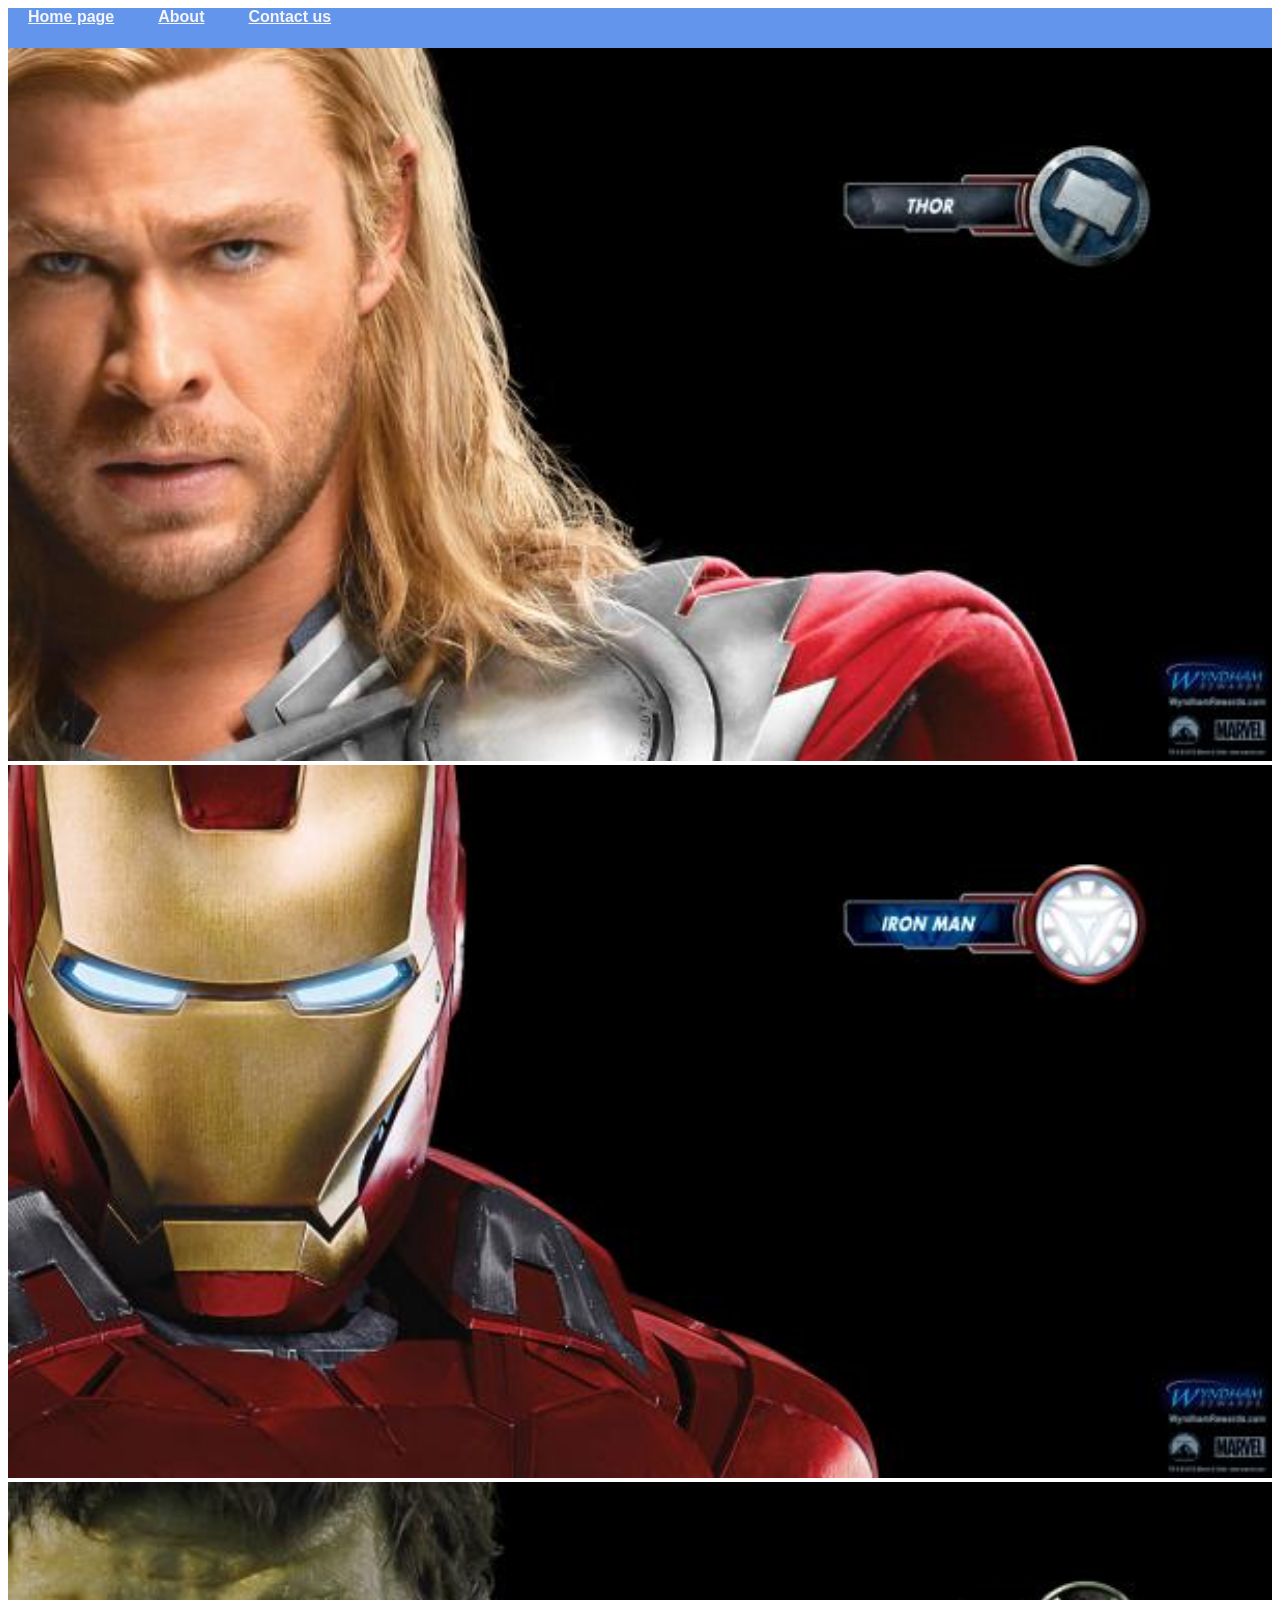
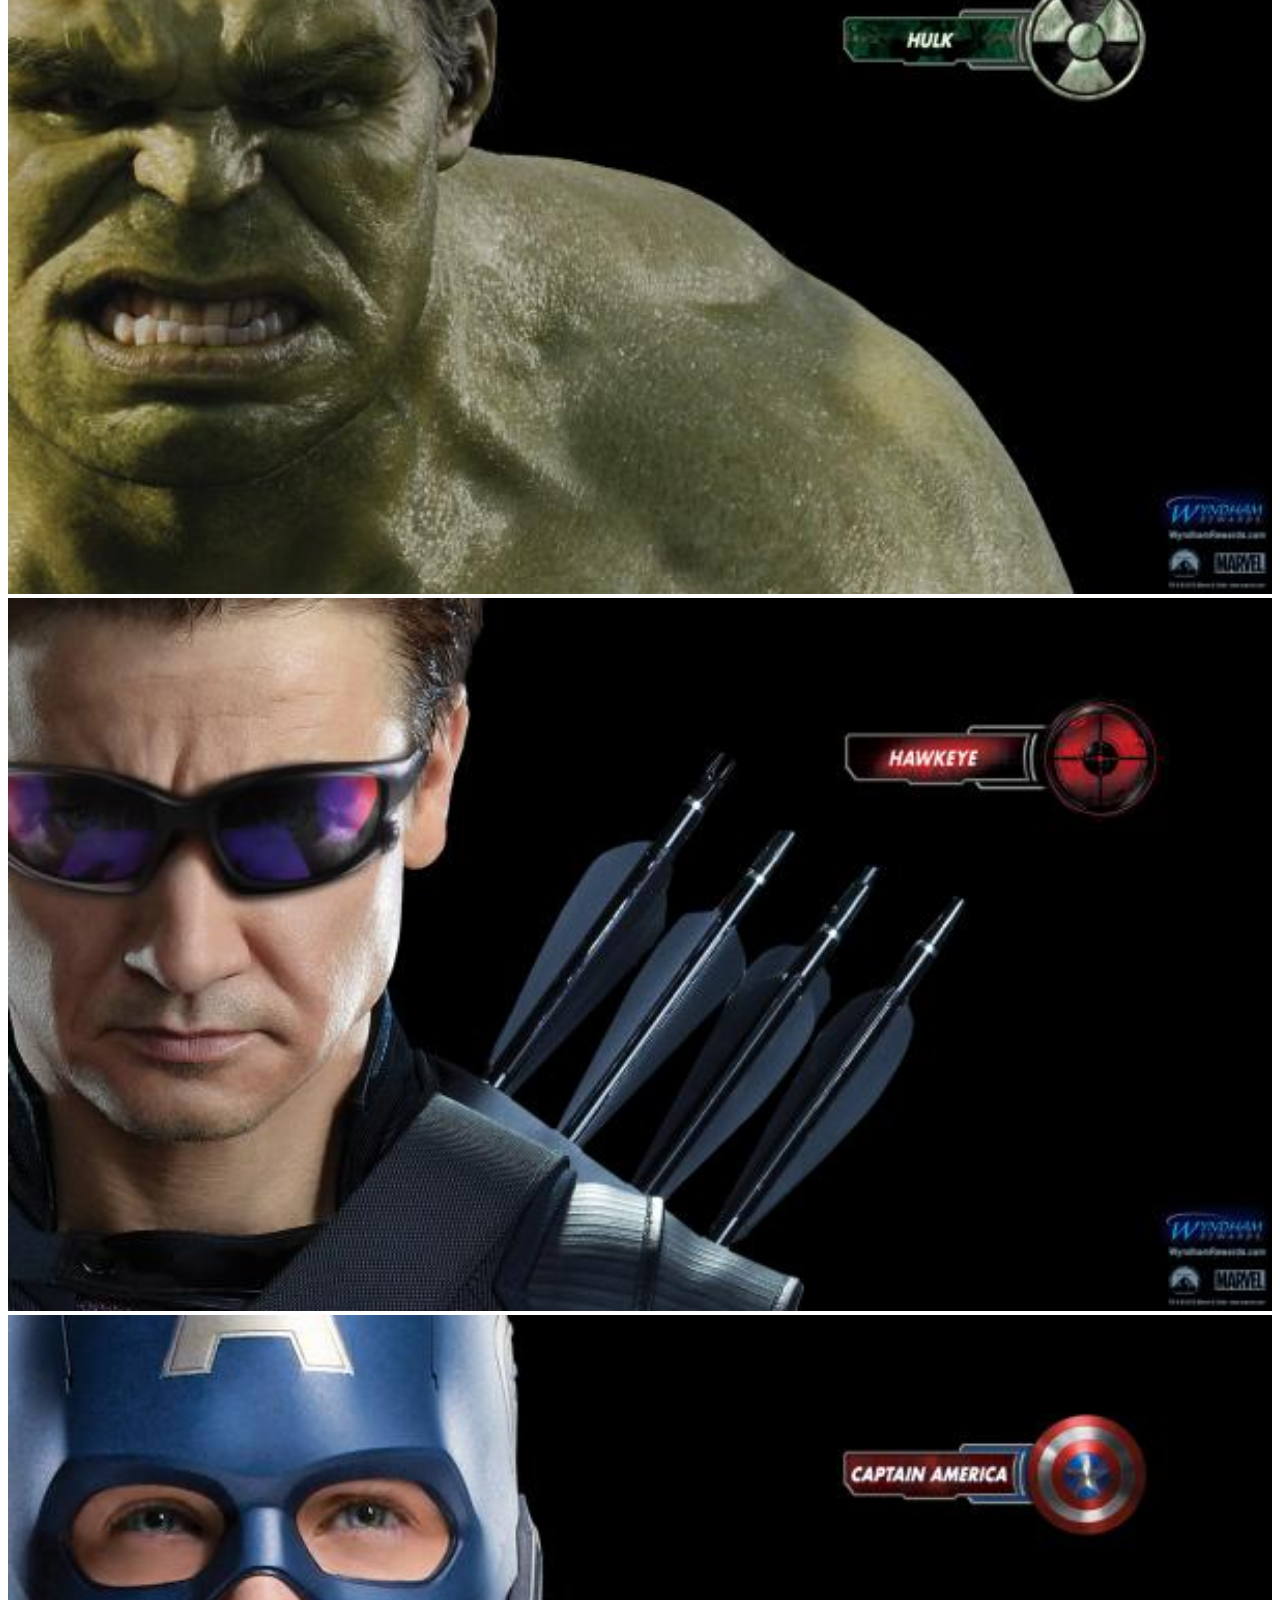
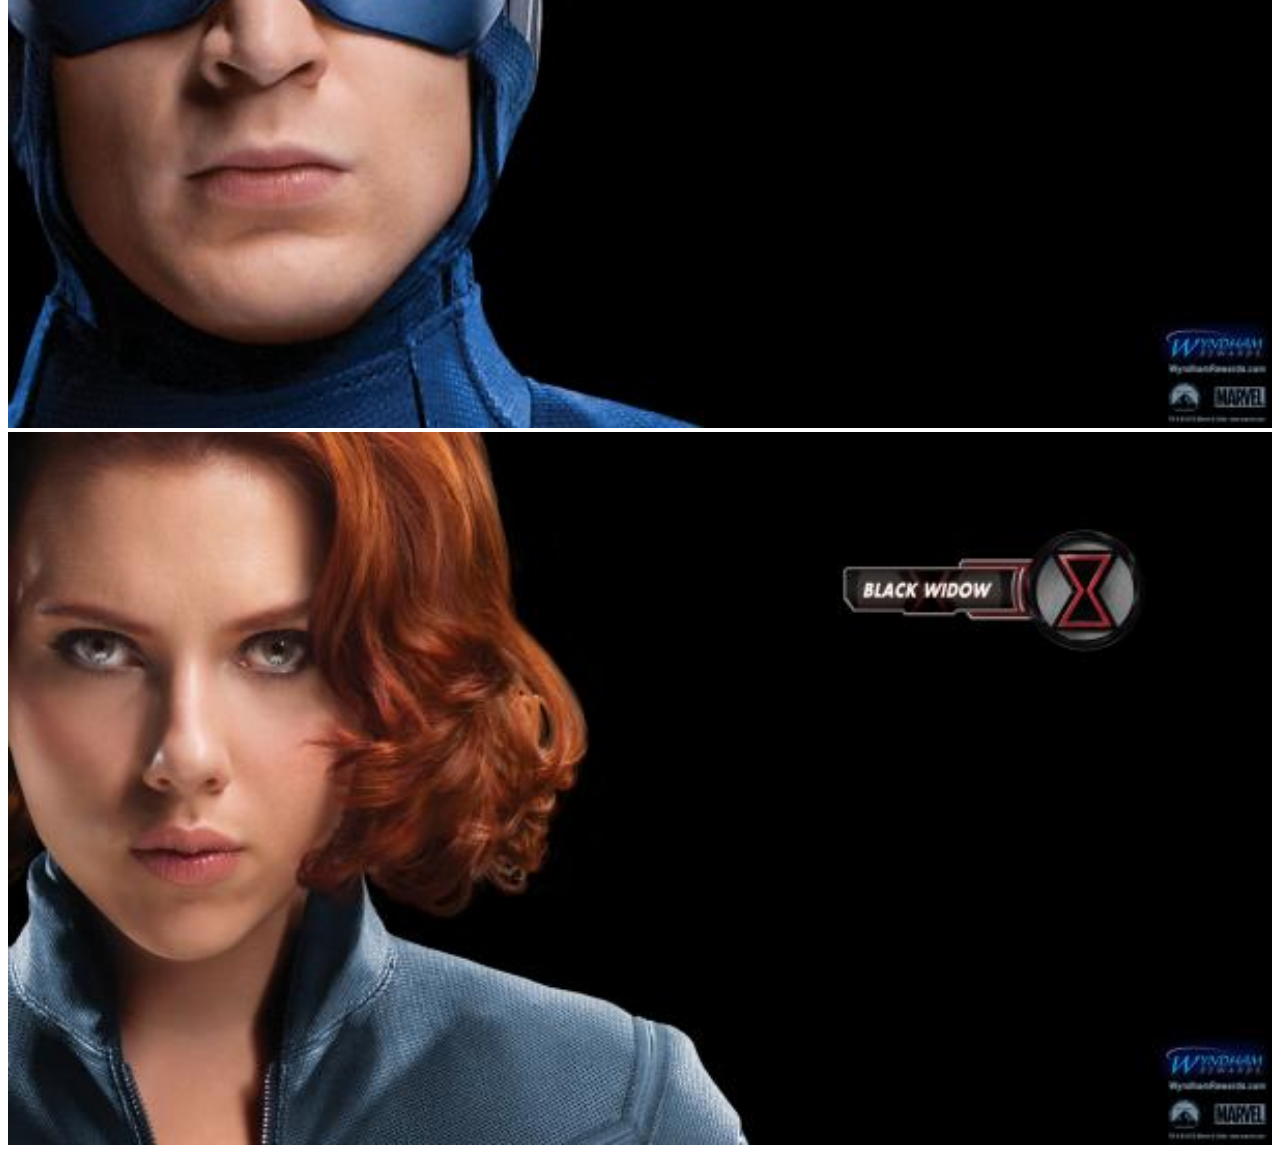
<file: index.html>
<!DOCTYPE html>
<html lang="en">
    <head>
        <link rel="stylesheet" href="style.css">
        
        <meta charset="UTF-8" />
        <title>Title</title>
    </head>
    <body>
        <div id="menu"> 
        <a href="index.html">Home page</a>
            <a href="about.html">About</a>
            <a href="contat.html">Contact us</a>
        
        </div>
    <div class="gallery">
        
        <a href="avenger-1.html"><img src="images/avengers_01.jpg"></a>
        <a href="avenger-2.html"><img src="images/avengers_02.jpg"></a>
        <a href="avenger-3.html"><img src="images/avengers_03.jpg"></a>
        <a href="avenger-4.html"><img src="images/avengers_04.jpg"></a>
        <a href="avenger-5.html"><img src="images/avengers_05.jpg"></a>
        <a href="avenger-6.html"><img src="images/avengers_06.jpg"></a>
        
        </div>
    </body>
</html>
</file>
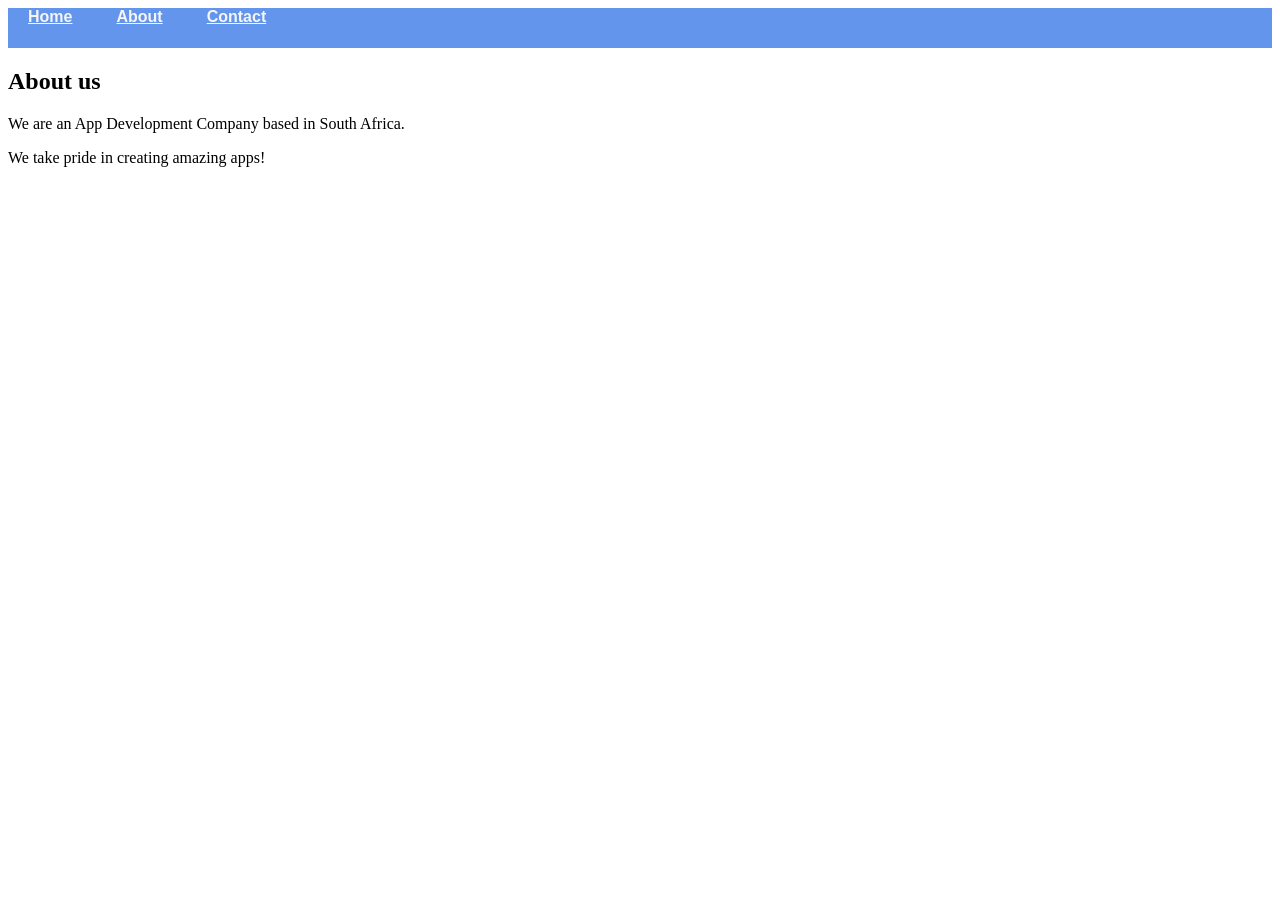
<file: about.html>
<!DOCTYPE html>
<html>
    <head>
        <link rel="stylesheet" href="style.css">
    </head>
    <body>
        <div id="menu">
            <a href="index.html">Home</a>
            <a href="about.html">About</a>
            <a href="contact.html">Contact</a>
        </div>
        <h2>About us</h2>
        <p>We are an App Development Company based in South Africa.</p>
        <p>We take pride in creating amazing apps!</p> 
    </body>
</html>
</file>
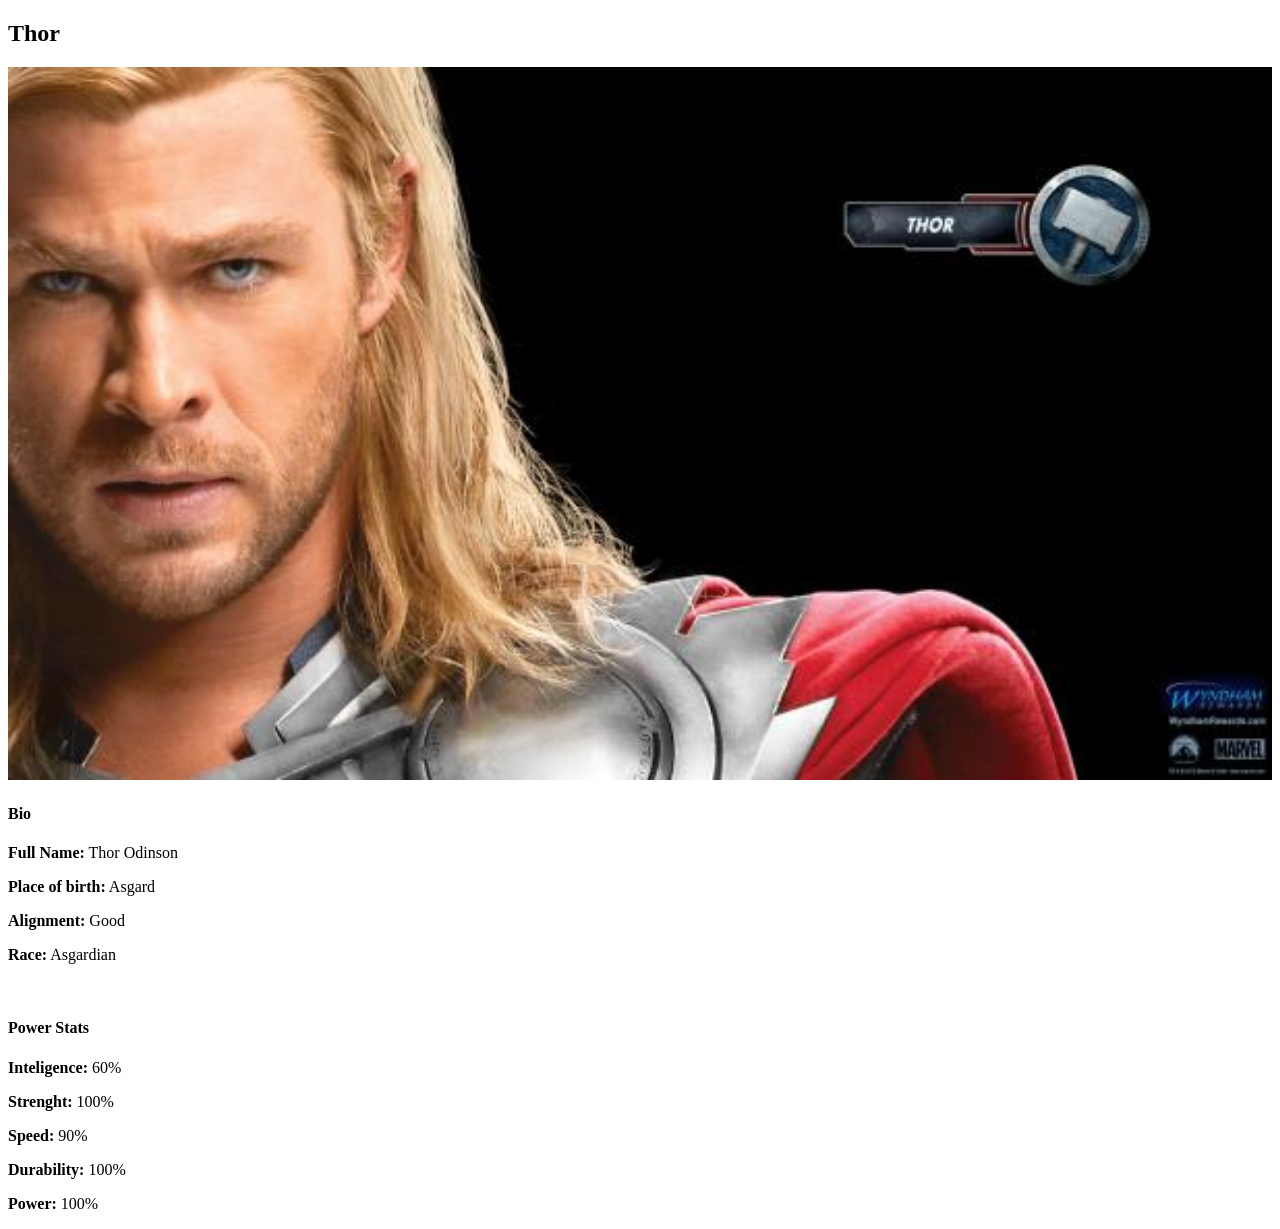
<file: avenger-1.html>
<!DOCTYPE html>
<html lang="en">
    <head>
        <link rel="stylesheet" href="style.css">
        
        <meta charset="UTF-8" />
        <title>Title</title>
    </head>
    <body>
        <h2>Thor</h2>
    <div class="gallery">
        
        <img src="images/avengers_01.jpg">
      </div>
        <h4>Bio</h4>
        <p><b>Full Name:</b> Thor Odinson</p>
        <p><b>Place of birth:</b> Asgard</p>
        <p><b>Alignment:</b> Good</p>
        <p><b>Race:</b> Asgardian</p>
        <br/>
        <h4>Power Stats</h4>
        <p><b>Inteligence:</b> 60%</p>
        <p><b>Strenght:</b> 100%</p>
        <p><b>Speed:</b> 90%</p>
        <p><b>Durability:</b> 100%</p>
        <p><b>Power:</b> 100%</p>
        
    </body>
</html>
</file>
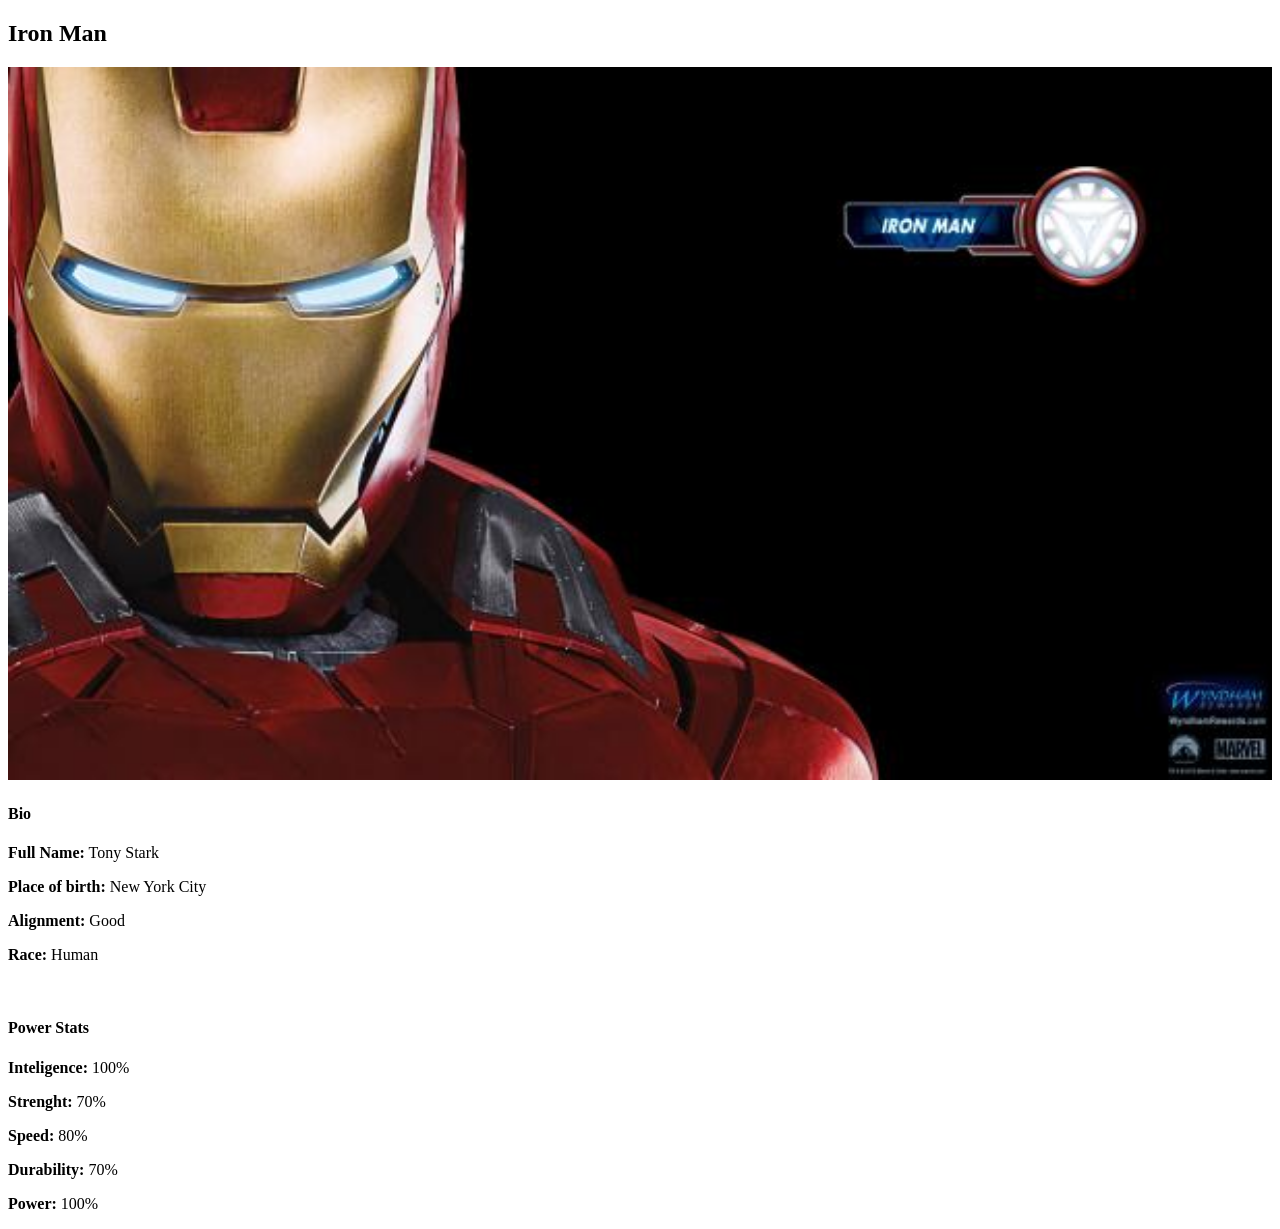
<file: avenger-2.html>
<!DOCTYPE html>
<html lang="en">
    <head>
        <link rel="stylesheet" href="style.css">
        
        <meta charset="UTF-8" />
        <title>Title</title>
    </head>
    <body>
        <h2>Iron Man</h2>
    <div class="gallery">
        
        <img src="images/avengers_02.jpg">
      </div>
        <h4>Bio</h4>
        <p><b>Full Name:</b> Tony Stark</p>
        <p><b>Place of birth:</b> New York City</p>
        <p><b>Alignment:</b> Good</p>
        <p><b>Race:</b> Human</p>
        <br/>
        <h4>Power Stats</h4>
        <p><b>Inteligence:</b> 100%</p>
        <p><b>Strenght:</b> 70%</p>
        <p><b>Speed:</b> 80%</p>
        <p><b>Durability:</b> 70%</p>
        <p><b>Power:</b> 100%</p>
        
    </body>
</html>
</file>
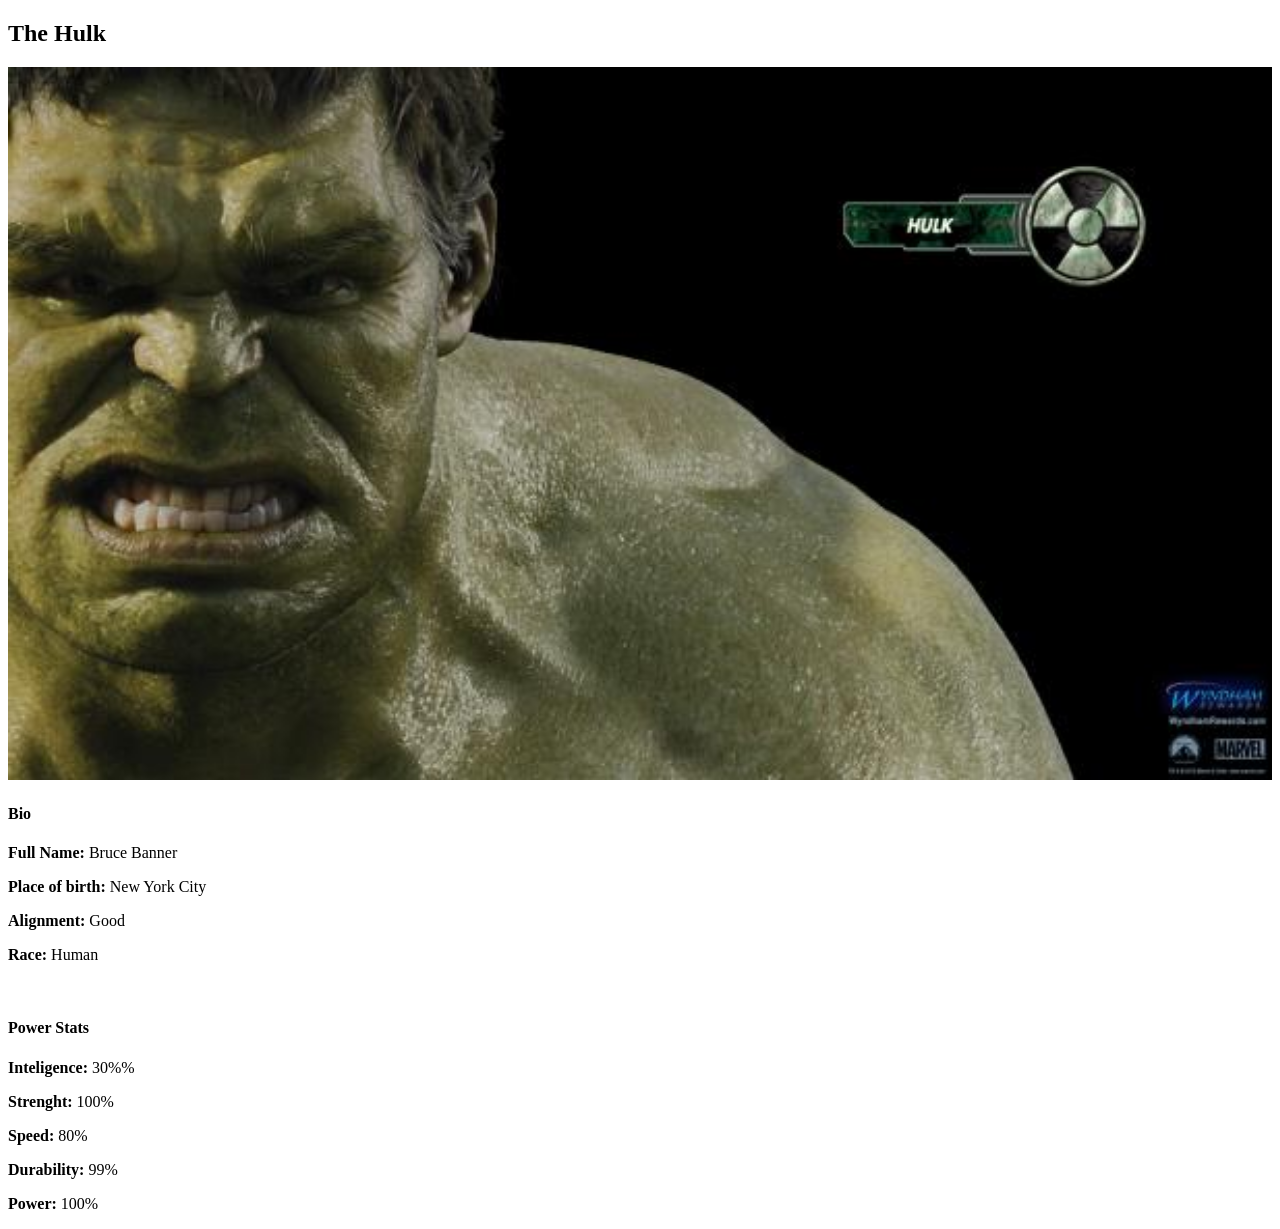
<file: avenger-3.html>
<!DOCTYPE html>
<html lang="en">
    <head>
        <link rel="stylesheet" href="style.css">
        
        <meta charset="UTF-8" />
        <title>Title</title>
    </head>
    <body>
        <h2>The Hulk</h2>
    <div class="gallery">
        
        <img src="images/avengers_03.jpg">
      </div>
        <h4>Bio</h4>
        <p><b>Full Name:</b> Bruce Banner</p>
        <p><b>Place of birth:</b> New York City</p>
        <p><b>Alignment:</b> Good</p>
        <p><b>Race:</b> Human</p>
        <br/>
        <h4>Power Stats</h4>
        <p><b>Inteligence:</b> 30%%</p>
        <p><b>Strenght:</b> 100%</p>
        <p><b>Speed:</b> 80%</p>
        <p><b>Durability:</b> 99%</p>
        <p><b>Power:</b> 100%</p>
        
    </body>
</html>
</file>
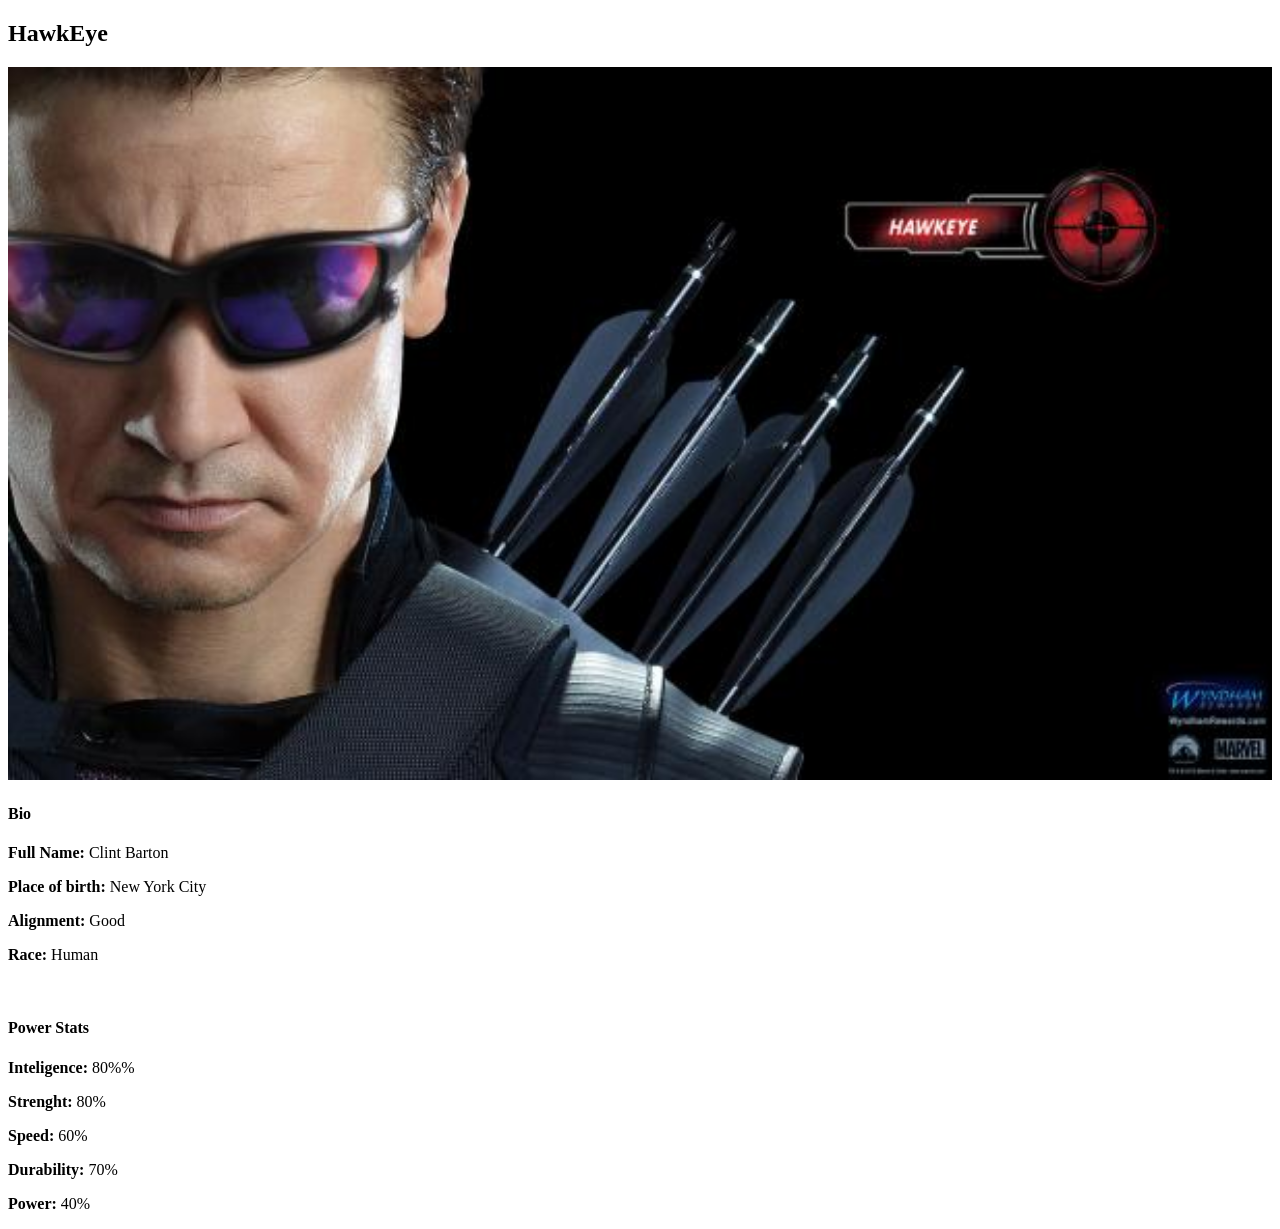
<file: avenger-4.html>
<!DOCTYPE html>
<html lang="en">
    <head>
        <link rel="stylesheet" href="style.css">
        
        <meta charset="UTF-8" />
        <title>Title</title>
    </head>
    <body>
        <h2>HawkEye</h2>
    <div class="gallery">
        
        <img src="images/avengers_04.jpg">
      </div>
        <h4>Bio</h4>
        <p><b>Full Name:</b> Clint Barton </p>
        <p><b>Place of birth:</b> New York City</p>
        <p><b>Alignment:</b> Good</p>
        <p><b>Race:</b> Human</p>
        <br/>
        <h4>Power Stats</h4>
        <p><b>Inteligence:</b> 80%%</p>
        <p><b>Strenght:</b> 80%</p>
        <p><b>Speed:</b> 60%</p>
        <p><b>Durability:</b> 70%</p>
        <p><b>Power:</b> 40%</p>
        
    </body>
</html>
</file>
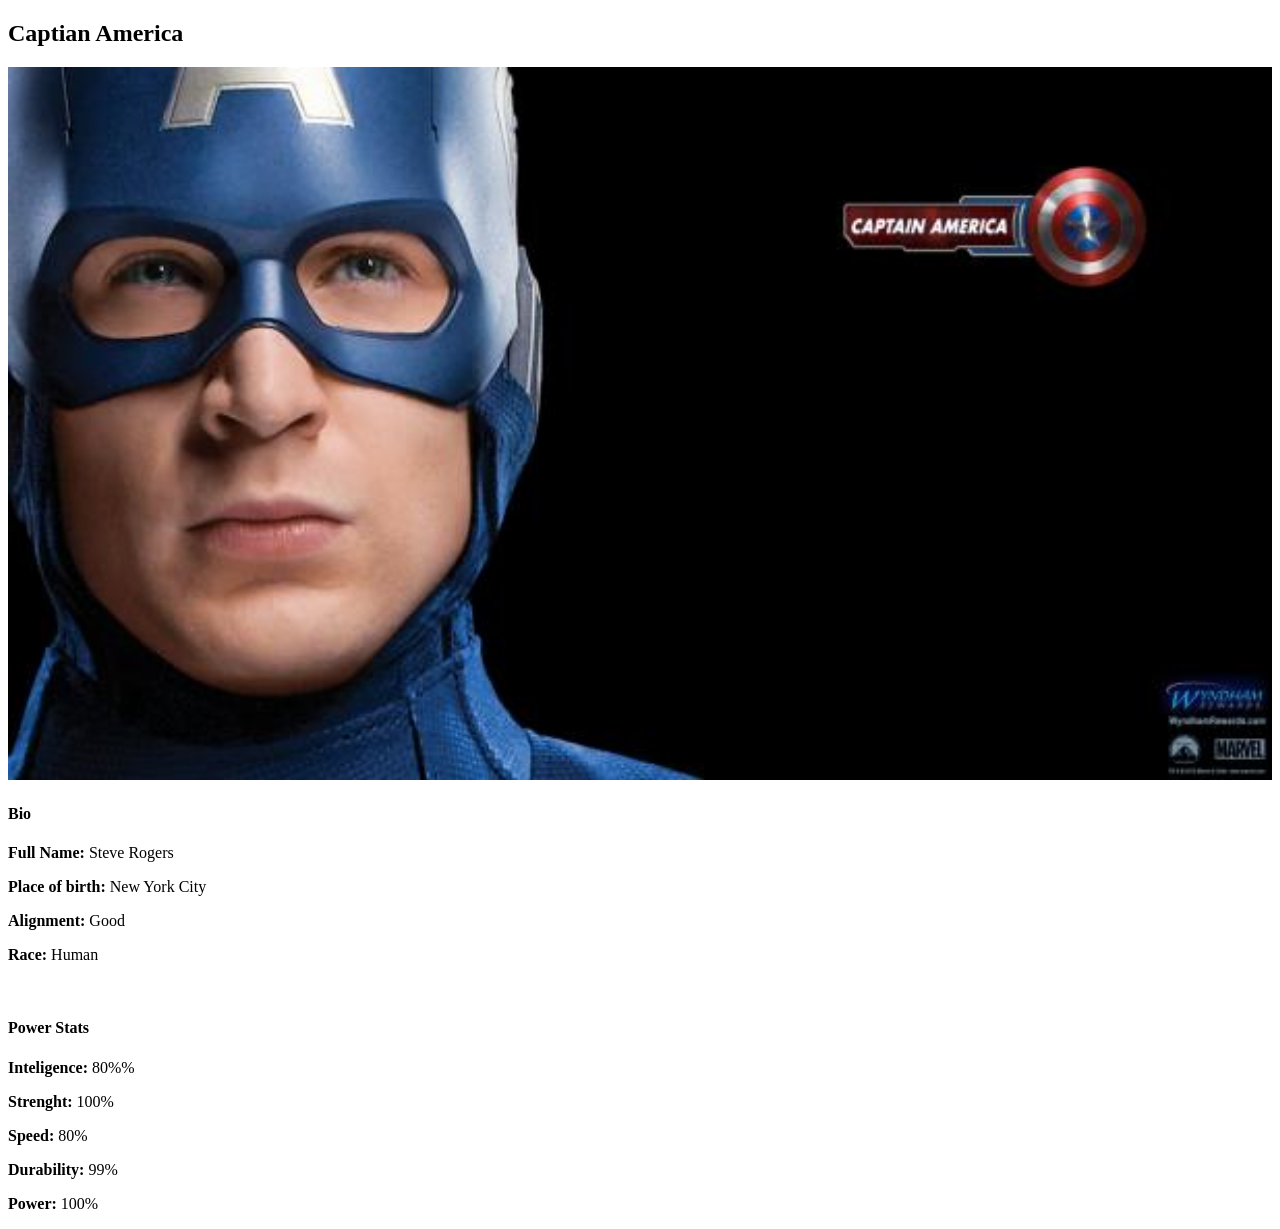
<file: avenger-5.html>
<!DOCTYPE html>
<html lang="en">
    <head>
        <link rel="stylesheet" href="style.css">
        
        <meta charset="UTF-8" />
        <title>Title</title>
    </head>
    <body>
        <h2>Captian America</h2>
    <div class="gallery">
        
        <img src="images/avengers_05.jpg">
      </div>
        <h4>Bio</h4>
        <p><b>Full Name:</b> Steve Rogers</p>
        <p><b>Place of birth:</b> New York City</p>
        <p><b>Alignment:</b> Good</p>
        <p><b>Race:</b> Human</p>
        <br/>
        <h4>Power Stats</h4>
        <p><b>Inteligence:</b> 80%%</p>
        <p><b>Strenght:</b> 100%</p>
        <p><b>Speed:</b> 80%</p>
        <p><b>Durability:</b> 99%</p>
        <p><b>Power:</b> 100%</p>
        
    </body>
</html>
</file>
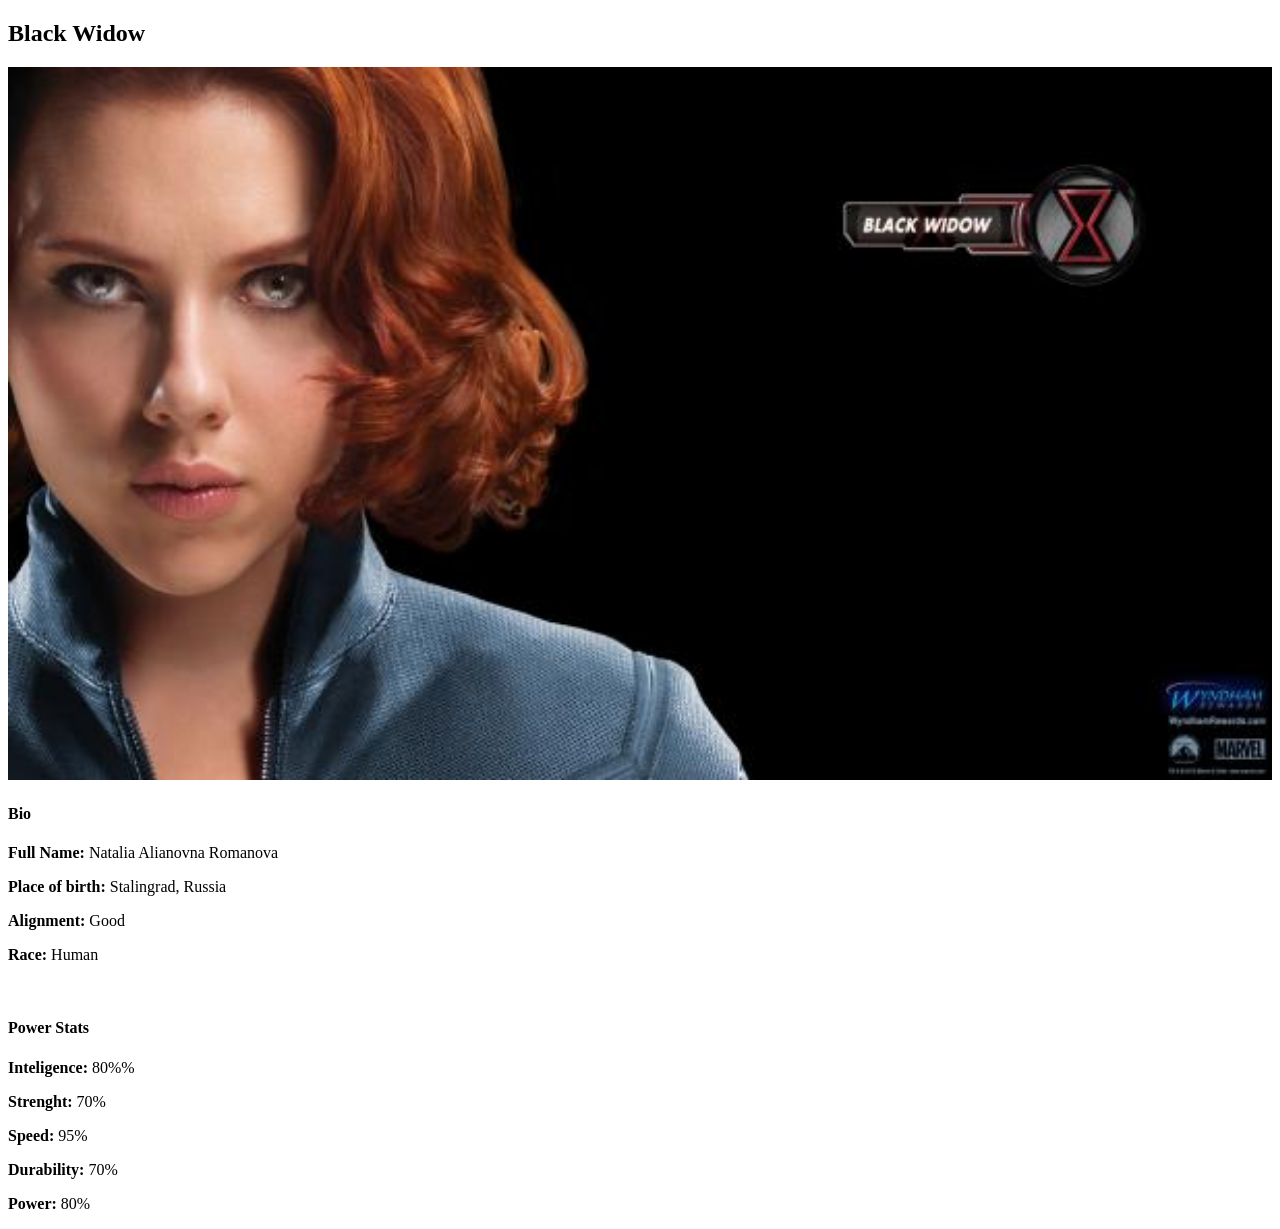
<file: avenger-6.html>
<!DOCTYPE html>
<html lang="en">
    <head>
        <link rel="stylesheet" href="style.css">
        
        <meta charset="UTF-8" />
        <title>Title</title>
    </head>
    <body>
        <h2>Black Widow</h2>
    <div class="gallery">
        
        <img src="images/avengers_06.jpg">
      </div>
        <h4>Bio</h4>
        <p><b>Full Name:</b>  Natalia Alianovna Romanova</p>
        <p><b>Place of birth:</b> Stalingrad, Russia</p>
        <p><b>Alignment:</b> Good</p>
        <p><b>Race:</b> Human</p>
        <br/>
        <h4>Power Stats</h4>
        <p><b>Inteligence:</b> 80%%</p>
        <p><b>Strenght:</b> 70%</p>
        <p><b>Speed:</b> 95%</p>
        <p><b>Durability:</b> 70%</p>
        <p><b>Power:</b> 80%</p>
        
    </body>
</html>
</file>
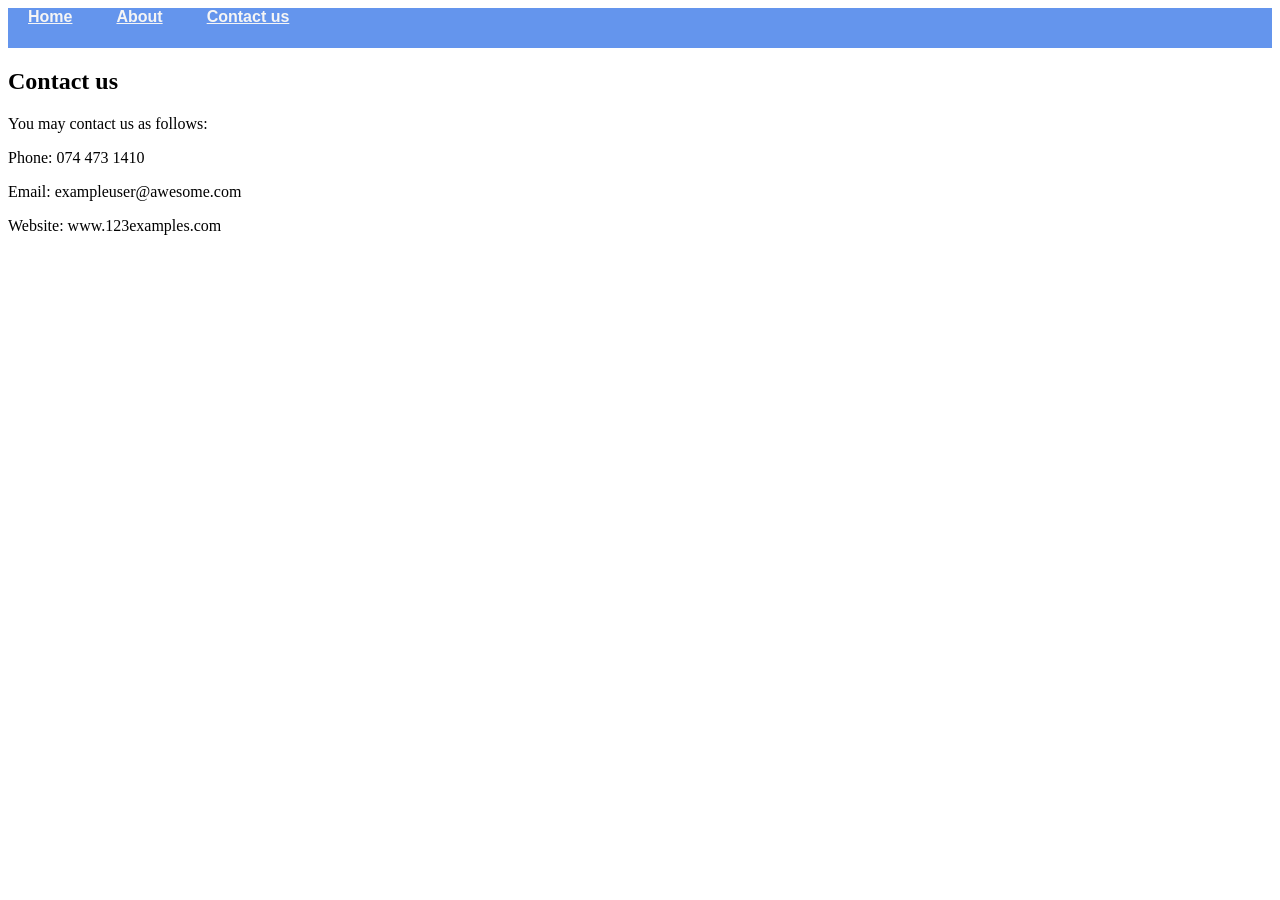
<file: contact.html>
<!DOCTYPE html>
<html>
    <head>
        <link rel="stylesheet" href="style.css">
    </head>
    <body>
        <div id="menu">
            <a href="index.html">Home</a>
            <a href="about.html">About</a>
            <a href="contact.html">Contact us</a>
        </div>
        <h2>Contact us</h2>
        <p>You may contact us as follows:</p>
        <p>Phone: 074 473 1410</p>
        <p>Email: exampleuser@awesome.com</p>
        <p>Website: www.123examples.com</p>
    </body>
</html>
</file>
<file: style.css>
.gallery img{
    width: 100%
        
        
}

#menu{
    width: 100%;
        height: 40px;
    background-color: cornflowerblue
    
    
}

#menu a{
    color: whitesmoke;
   font-family: Arial, Helvetica, sans-serif;
    font-size: 18px
   text-decoration: none;
        font-weight: 800;
 
    padding-left: 20px;
      padding-right: 20px;
    
}

#menu a:hover{
       color: #5077bd;
}
</file>
